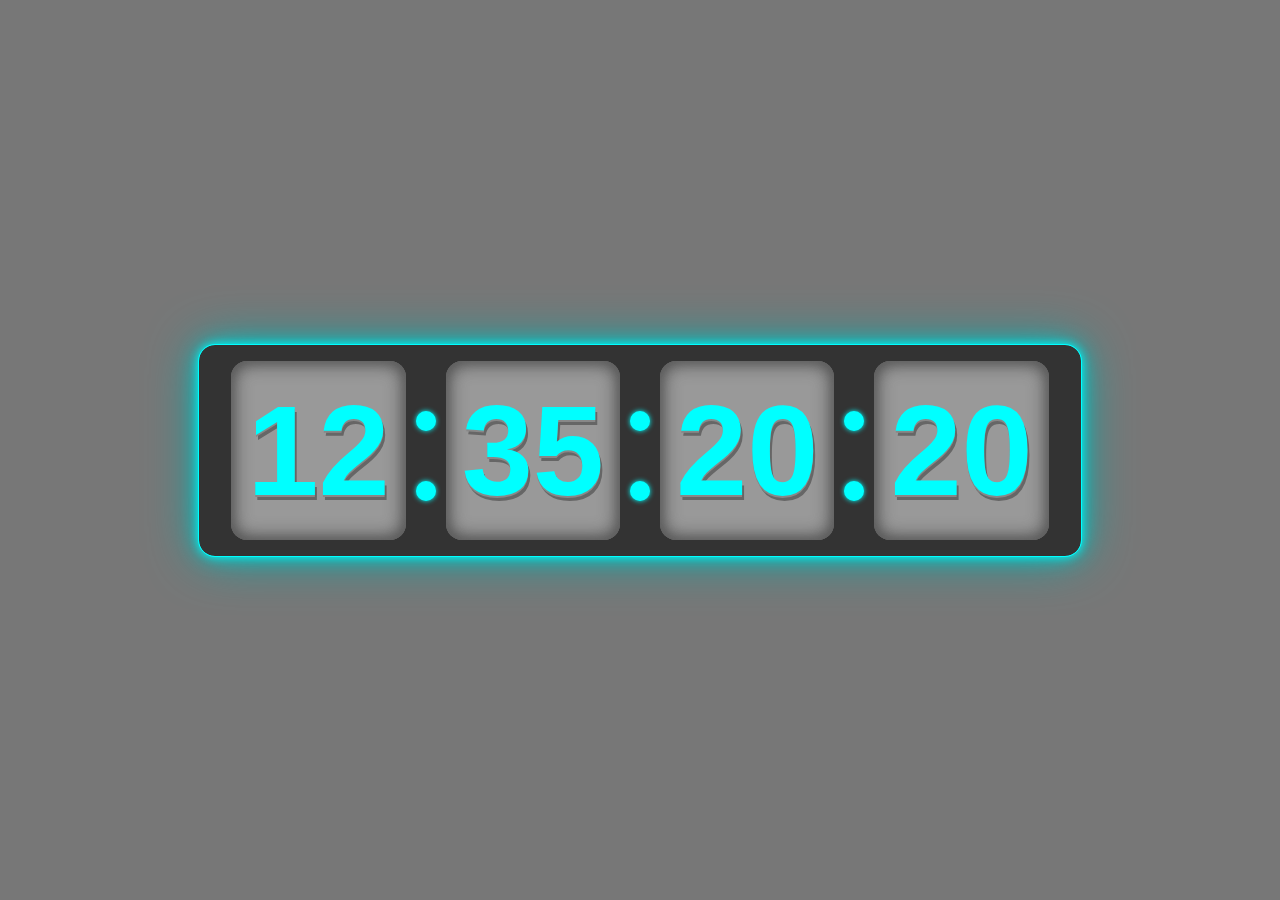
<file: DigitalClock/index.html>
<!DOCTYPE html>
<html lang="en">
<head>
    <meta charset="UTF-8">
    <meta name="viewport" content="width=device-width, initial-scale=1.0">
    <link rel="stylesheet" href="style.css">
    <title>Digital Clock</title>
</head>
<body>
    <div class="container">
        <div id="hour" class="text">12</div>
        <div class="colon">
            <span></span>
            <span></span>
        </div>
        <div id="minute" class="text">35</div>
        <div class="colon">
            <span></span>
            <span></span>
        </div>
        <div id="second" class="text">20</div>
        <div class="colon">
            <span></span>
            <span></span>
        </div>
        <div id="ampm" class="text">20</div>
    </div>
    <script src="app.js"></script>
</body>
</html>
</file>
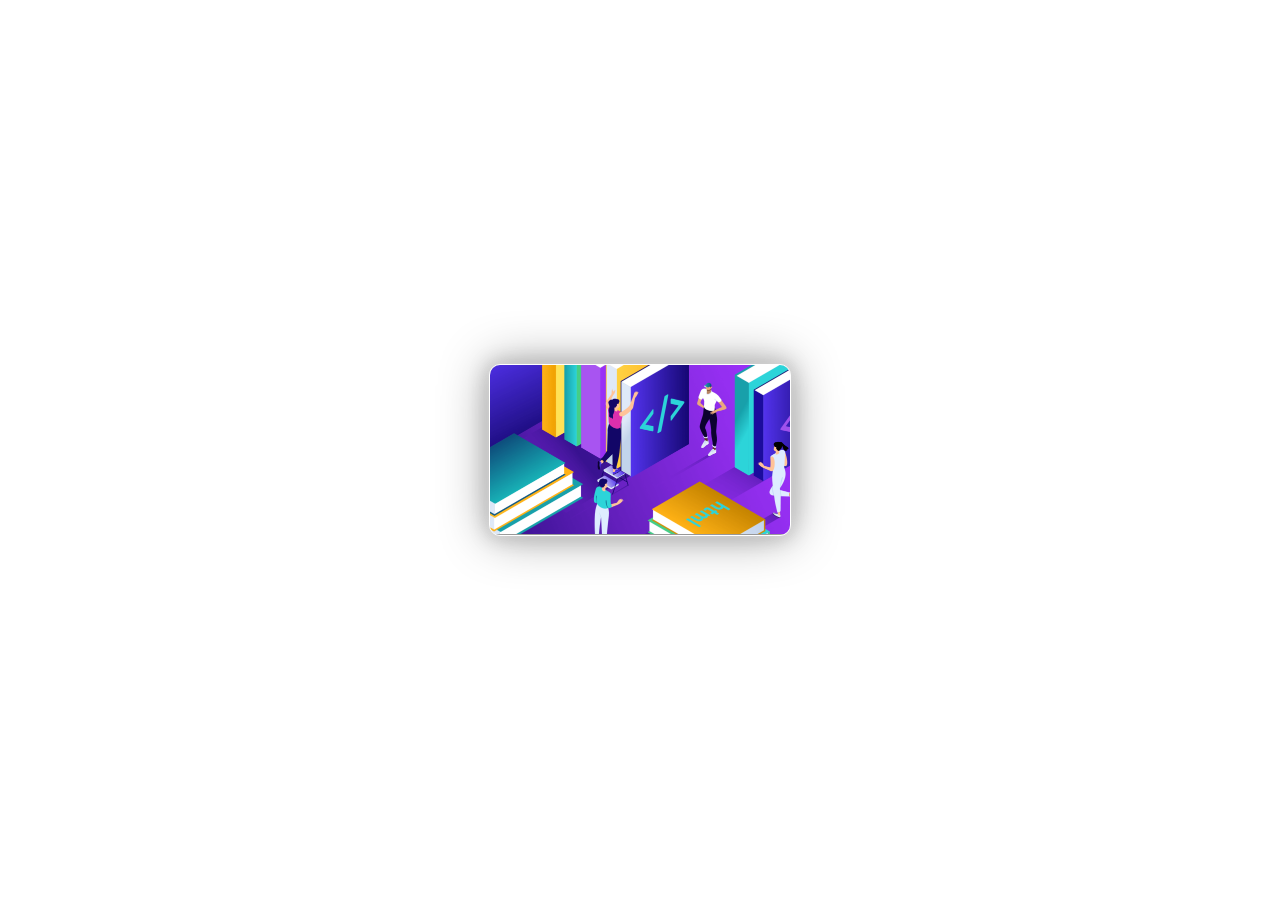
<file: HoverCard/index.html>
<!DOCTYPE html>
<html lang="en">

<head>
    <meta charset="UTF-8">
    <meta name="viewport" content="width=device-width, initial-scale=1.0">
    <link rel="stylesheet" href="style.css">
    <title>Hover Card</title>
</head>

<body>

    <div class="card">
        <img class="image" src="img.png" alt="card image">
        <div class="desc">
            <h2>Learn HTML</h2>
            <p>Lorem ipsum dolor sit amet consectetur adipisicing elit. 
                Eligendi tempore aut cum voluptatem consectetur
                magnam aliquam quibusdam nobis dolore animi.
            </p>
        </div>
    </div>

</body>

</html>
</file>
<file: DigitalClock/style.css>
*{
    margin:0;
    padding:0;
    box-sizing: border-box;
    font-family:'Segoe UI', Tahoma, Geneva, Verdana, sans-serif;
}
body{
    width:100vw;
    height:100vh;
    background:#777;
    display: flex;
    align-items: center;
    justify-content: center;
}
.container{
    display: flex;
    gap:10px;
    width:max-content;
    background:#333;
    padding: 1rem 2rem;
    border-radius: 1rem;
    box-shadow:
    0 0 10px cyan,
    0 0 20px rgb(0, 209, 209),
    0 0 50px rgb(0, 172, 172);
    outline: 1px solid cyan;
}
.text{
    font-size:8rem;
    font-weight: 600;
    color:cyan;
    background:#999;
    border-radius: 1rem;
    padding:1rem;
    box-shadow:inset 0 0 10px #666, inset 0 0 20px #333;
    text-shadow: 0 2px #888, 2px 5px #666;
}
.colon{
    height: inherit;
    position:relative;
    margin-right:20px;
}
.colon span{
    display:block;
    width:20px;
    height: 20px;
    background:cyan;
    position: absolute;
    top:50px;
    border-radius: 50%;
    animation: blink 1s ease-in-out infinite;
    box-shadow: 0 0 5px cyan;
}
.colon span:last-child{
    top:120px;
}@keyframes blink{
    0%,100%{
        opacity: 0;
    }
    50%{
        opacity: 1;
    }
}
</file>
<file: HoverCard/style.css>
*{
    margin:0;
    padding:0;
    box-sizing: border-box;
    font-family:Verdana, Geneva, Tahoma, sans-serif;
}
body{
    width: 100vw;
    height:100vh;
    background:#fff;
    display: flex;
    justify-content: center;
    align-items: center;
    gap:2rem;
}
.card{
    width:300px;
    position:relative;
    border-radius: 10px;
    background:#fff;
    height:170px;
    overflow: hidden;
    outline: 1px solid #fff;
    box-shadow: 
    0 0 10px #ddd,
    0 0 20px #aaa,
    0 0 50px #999;
    transition: 0.5s;
}
.image{
    position: relative;
    width:100%;
    height: max-content;
    box-shadow: 
    0 2px 10px #999,
    0 5px 20px #666;
    z-index: 20;
}
.desc{
    transition: 0.5s;
    padding:1rem;
    position: relative;
    transform: translateY(-110%);
    opacity: 0;
}
.desc p{
    margin-top: 1rem;
    text-align: justify;
    line-height:20px;
}
.card:hover .desc{
    transform: translateY(0);
    opacity: 1;
}
.card:hover{
    height: 370px;
}
</file>
